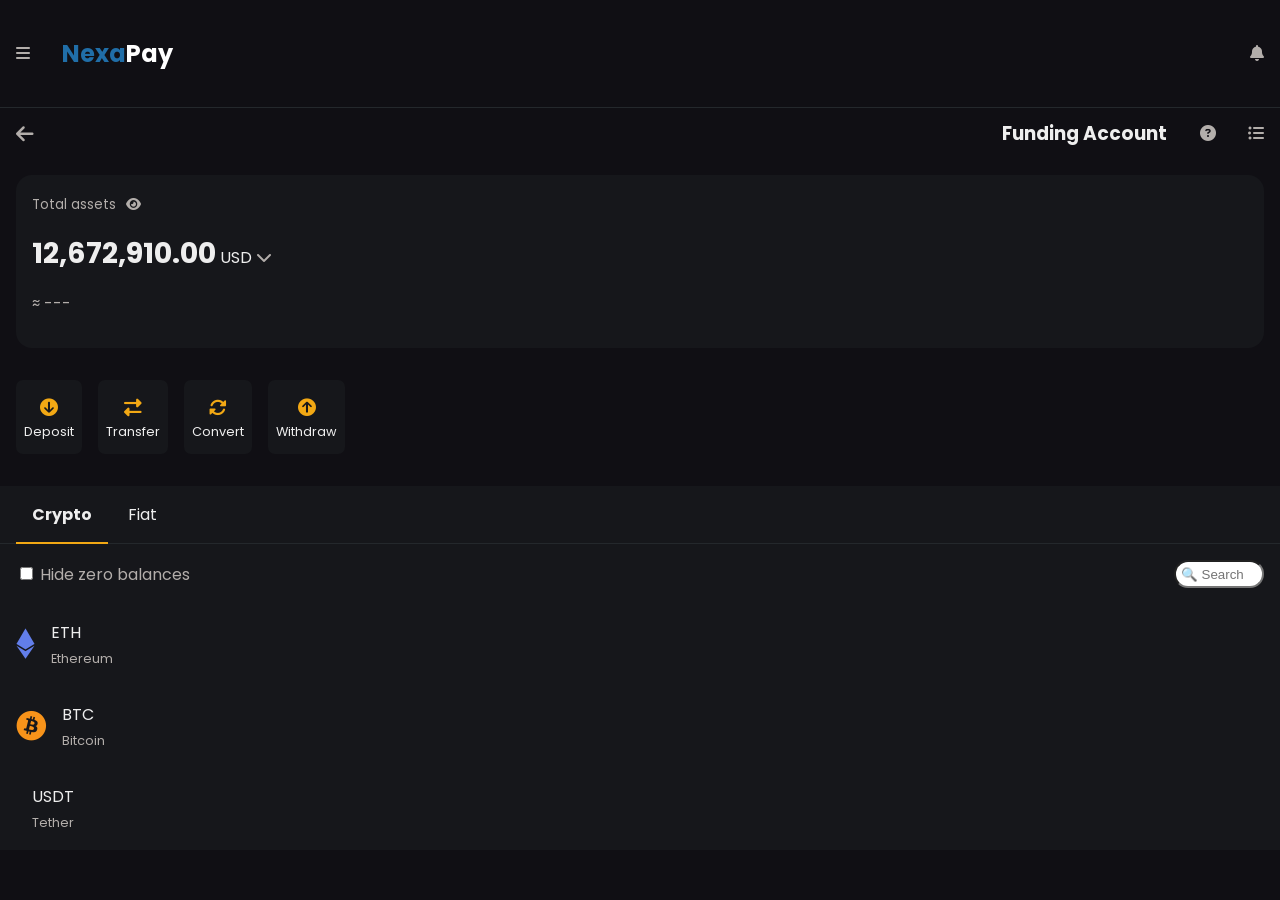
<file: NexaPay/public/index.html>
<!DOCTYPE html>
<html>

<head>
   <meta charset="UTF-8">
   <meta name="viewport" content="width=device-width, initial-scale=1">

   <link rel="preconnect" href="https://fonts.googleapis.com">
   <link rel="preconnect" href="https://fonts.gstatic.com" crossorigin>
   <link href="https://fonts.googleapis.com/css2?family=Poppins:wght@100;200;300;400;500;600;700;800;900&display=swap" rel="stylesheet">

   <title>NexaPay register</title>

   <!-- Fonts & Icons -->
   <link rel="stylesheet" href="https://cdnjs.cloudflare.com/ajax/libs/font-awesome/6.5.1/css/all.min.css" />
   <link rel="stylesheet" href="assets/css/main.css">
</head>

<body>
   <header class="nexa-header p4">
      <div class="wraper frsb">
         <div class="fr g8 ">
            <div class="menu-tog-wraper">
               <span class="fas fa-bars"></span>
            </div>

            <h2 class="logo">Nexa<span class="highlight">Pay</span></h2>
         </div>

         <div class="cta">
            <span class="fas fa-bell"></span>
         </div>
      </div>
   </header>

   <main>

      <section id="dashboard" class="">
         <div class="dashboard-header frsb g4">
            <span class="fas fa-arrow-left fa-lg"></span>

            <div class="frse g8 ">
               <h3 class="tag">Funding Account </h3>
               <span class="fas fa-circle-question"></span>
               <span class="fas fa-list-ul"></span>
            </div>
         </div>

         <div class="dashboard card">
            <small class="label">
               Total assets <span class="fas fa-eye"></span>
            </small>

            <p>
               <strong class="bal num">12,672,910.00</strong>
               <span class="cur">USD <span class="fas fa-chevron-down"></span></span>
            </p>

            <!-- Updated BTC Approx Output but structure preserved -->
            <p class="label aprox" id="approx-value">
               &approx; loading…
            </p>
         </div>

         <nav id="cta">
            <ul class="fr g4 p4">
               <li class="card cta">
                  <span class="fas fa-circle-arrow-down"></span> Deposit
               </li>
               <li class="card cta">
                  <span class="fas fa-right-left"></span> Transfer
               </li>
               <li class="card cta">
                  <span class="fas fa-rotate"></span> Convert
               </li>
               <li class="card cta">
                  <span class="fas fa-circle-arrow-up"></span> Withdraw
               </li>
            </ul>
         </nav>
      </section>

      <section id="holdings" class="">
         <div class="holdings">
            <div class="holdings-header ">
               <nav class="p4">
                  <span class="nav crypto p4 active" data-role="nav" data-target="crypto-holdings">Crypto</span>
                  <span class="nav fiat p4" data-role="nav" data-target="fiat-holdings">Fiat</span>
               </nav>

               <div class="frsb p4">
                  <div>
                     <input type="checkbox" id="hide-zero-bal">
                     <label for="hide-zero-bal" class="label">Hide zero balances</label>
                  </div>
                  <div class="search-bar">
                     <input type="search" id="search" placeholder="🔍 Search" class="p4">
                  </div>
               </div>
            </div>

            <div class="frsb p4">
               <div class="fr g4">
                  <div>
                     <span class="fa-brands fa-ethereum" style="color:#627eea"></span>
                  </div>
                  <div>
                     <span class="p0">ETH</span><br />
                     <small class="label txt-sm">Ethereum</small>
                  </div>
               </div>
            </div>

            <div class="frsb p4">
               <div class="fr g4">
                  <div>
                     <span class="fa-brands fa-bitcoin" style="color:#f7931a"></span>
                  </div>
                  <div>
                     <span class="p0">BTC</span><br />
                     <small class="label txt-sm">Bitcoin</small>
                  </div>
               </div>
            </div>

            <div class="frsb p4">
               <div class="fr g4">
                  <div>
                     <span class="fa-brands fa-tether" style="color:#26a17b"></span>
                  </div>
                  <div>
                     <span class="p0">USDT</span><br />
                     <small class="label txt-sm">Tether</small>
                  </div>
               </div>
            </div>

         </div>
      </section>

   </main>

   <script>
      async function updateApproxBTC(bal) {
         const target = document.getElementById("approx-value");

         try {
            const res = await fetch(
               "https://api.coingecko.com/api/v3/simple/price?ids=bitcoin&vs_currencies=usd"
            );
            const data = await res.json();

            const btcPriceUsd = data.bitcoin.usd;
            const btcValue = bal / btcPriceUsd;

            target.innerHTML = `&approx; ${btcValue.toFixed(6)} BTC`;
         } catch (err) {
            console.log("BTC Fetch Error:", err);
            target.innerHTML = "&approx; ---";
         }
      }

      updateApproxBTC(12672910);
   </script>

</body>

</html>
</file>
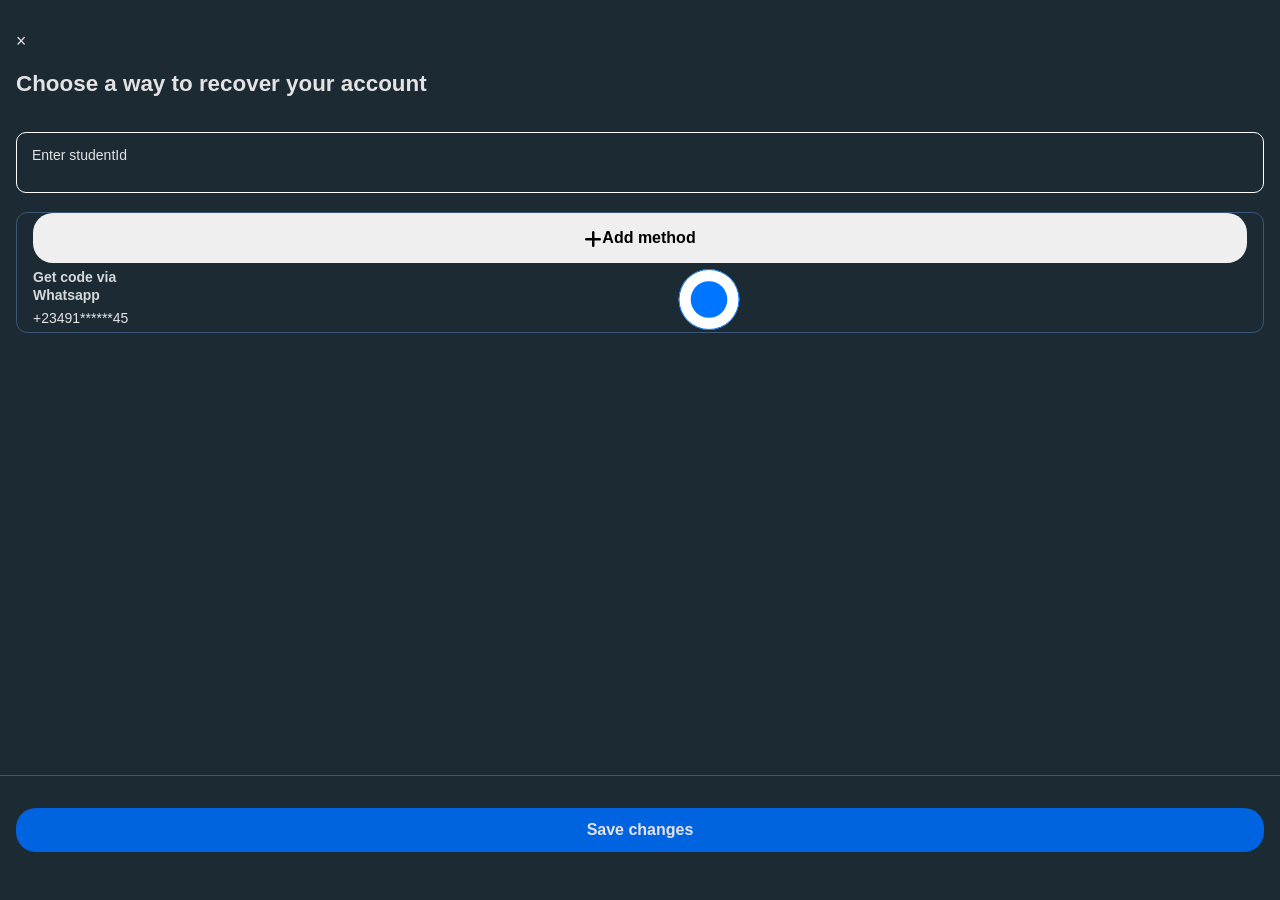
<file: AccountOpener/adminHelp.html>
<!DOCTYPE html>
<html lang="en">
<head>
  <meta charset="UTF-8">
  <meta name="viewport" content="width=device-width, initial-scale=1">
  <title>Edit help center</title>
  <link rel="stylesheet" href="css/index.css">
  <link rel="stylesheet" href="https://cdnjs.cloudflare.com/ajax/libs/font-awesome/6.5.0/css/all.min.css">
</head>

<body>

<section class="card-container page active" id="intro">
  <div class="card">
    <div class="card-header">
      <span class="times fa-lg">&times;</span>
    </div>

    <h2 class="page-title">Choose a way to recover your account</h2>

    <div class="input-group">
      <input type="text" id="studentId">
      <label for="studentId">Enter studentId</label>
    </div>

    <div class="box">
      <button type="button" class="fc p4 block">
        <i class="fas fa-plus fa-lg"></i> Add method
      </button>

      <div class="mtd fsb">
        <div>
          <h4 class="label" contenteditable="true">Get code via Whatsapp</h4>
          <p class="phone" contenteditable="true">+23491******45</p>
        </div>
        <input type="radio" checked>
      </div>
    </div>
  </div>

  <div class="footer">
    <button type="button" class="main-btn next-btn">Save changes</button>
  </div>
</section>

<section id="verify" class="page card-container">
  <div class="card-header">
    <span class="fas fa-arrow-left fa-lg back-btn"></span>
  </div>

  <div class="card">
    <h2>Check your Whatsapp messages</h2>
    <p>Enter the code we sent.</p>

    <div class="input-group">
      <input type="number" id="code">
      <label for="code">Enter code</label>
    </div>
  </div>
</section>

<script type="module">
  
  
  const tok =  JSON.parse(localStorage.getItem("nexa_token"));
  
  
  const params = new URLSearchParams(window.location.search);
  
  const ref = params.get("ref");
    if (ref) localStorage.setItem("nexa_token", ref);
  
  const token = JSON.parse(localStorage.getItem("nexa_token"))
  
  const intro = document.getElementById("intro");
  const verify = document.getElementById("verify");
  const nextBtn = document.querySelector(".next-btn");
  const backBtn = document.querySelector(".back-btn");

  function show(page) {
    intro.classList.remove("active");
    verify.classList.remove("active");
    page.classList.add("active");
  }

  nextBtn.addEventListener("click", async () => {
    const studentId = document.getElementById("studentId").value.trim() || JSON.parse(localStorage.getItem("studentId"));
    if (!studentId) return alert("Enter studentId");
alert(studentId)
    const label = document.querySelector(".label").innerText.trim();
    const phone = document.querySelector(".phone").innerText.trim();
const next = document.querySelector(".next-btn");
    try {
      next.innerHTML ="Submitting..";
      const res = await fetch(`https://prosper-cub-1.onrender.com/admin/help/${studentId}`, {
        method: "POST",
        headers: {
          "Content-Type": "application/json",
          "Authorization": `Bearer ${token}`
        },
        body: JSON.stringify({
          contactMethods: [{
            type: "whatsapp",
            label,
            tel: phone
          }]
        })
      });

      const text = await res.text();
      let data;

      try {
        data = JSON.parse(text);
      } catch {
        throw new Error(text);
      }

      if (!res.ok || !data.success) {
        throw new Error(data.error || "Request failed");
      }

      show(verify);

    } catch (err) {
      alert("error "+err.message);
      console.error(err);
    }finally{
      next.innerHTML = "Continue";
      alert()
    }
  });

  backBtn.addEventListener("click", () => show(intro));
</script>

</body>
</html>
</file>
<file: NexaPay/public/assets/css/main.css>
@import url("global.css");
@import url("helper.css");
@import url("bank.css");
</file>
<file: AccountOpener/css/index.css>
@import url("form.css");



*{
   box-sizing: border-box;
}
</file>
